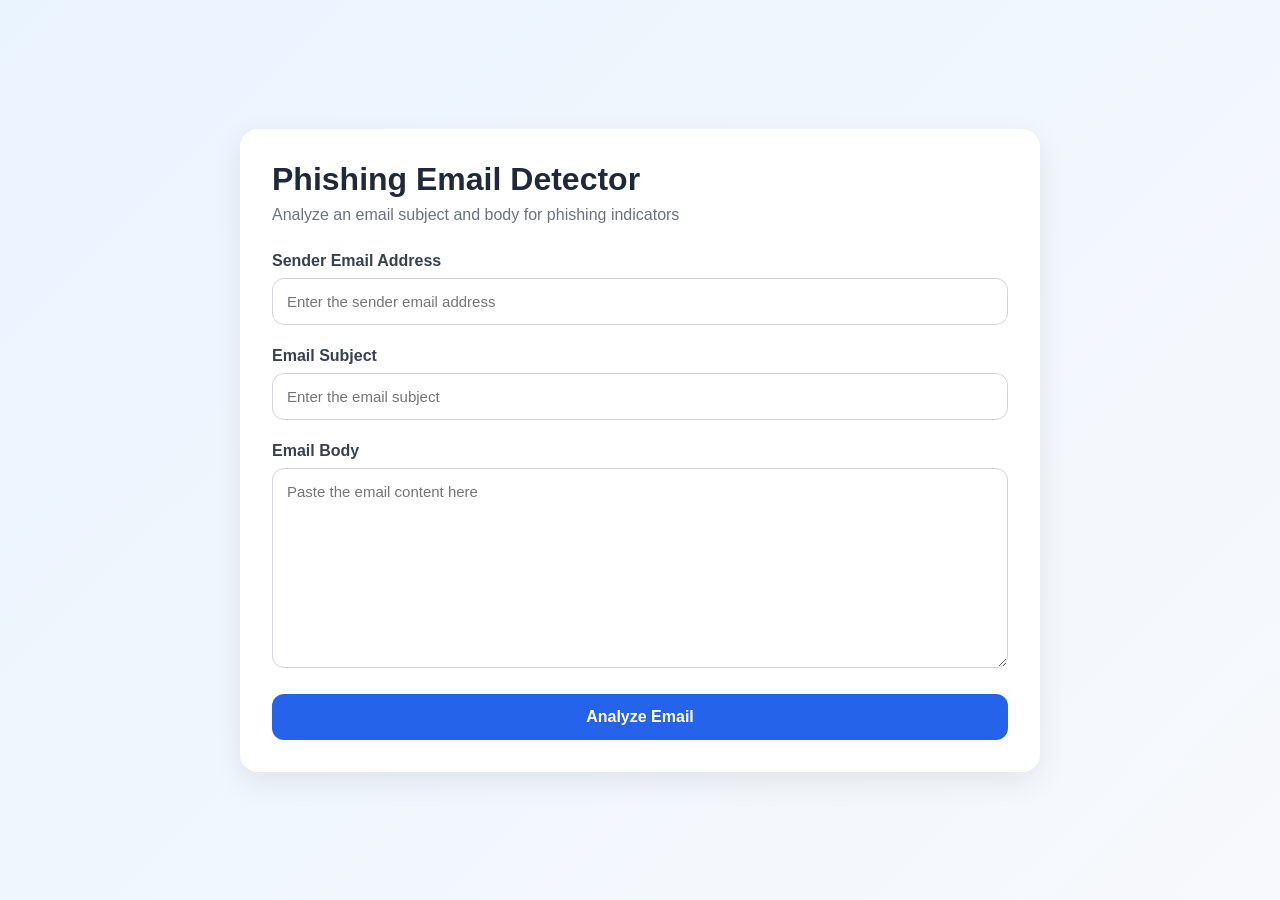
<file: part1-phishing-detector/index.html>
<!DOCTYPE html>
<html lang="en">
<head>
  <meta charset="UTF-8" />
  <!-- Makes the site responsive on mobile screens -->
  <meta name="viewport" content="width=device-width, initial-scale=1.0" />
  <title>Phishing Email Detector</title>
  <!-- Link to CSS file for styling -->
  <link rel="stylesheet" href="style.css" />
</head>
<body>
  <div class="container">
    <div class="card">
      <!-- Main title -->
      <h1>Phishing Email Detector</h1>
      <p class="subtitle">Analyze an email subject and body for phishing indicators</p>

      <!-- Sender email input -->
      <div class="form-group">
        <label for="senderEmail">Sender Email Address</label>
        <input
          type="email"
          id="senderEmail"
          placeholder="Enter the sender email address"
        />
      </div>

      <!-- Email subject input -->
      <div class="form-group">
        <label for="subject">Email Subject</label>
        <input
          type="text"
          id="subject"
          placeholder="Enter the email subject"
        />
      </div>

      <!-- Email body input -->
      <div class="form-group">
        <label for="body">Email Body</label>
        <textarea
          id="body"
          rows="10"
          placeholder="Paste the email content here"
        ></textarea>
      </div>

      <!-- Button that triggers the main JS function -->
      <button id="analyzeBtn" onclick="analyzeEmail()">Analyze Email</button>

      <!-- Result section (hidden by default, shown after analysis) -->
      <div id="result" class="result hidden">
        <h2>Analysis Result</h2>
        <!-- Final verdict text -->
        <p id="verdict"></p>

        <div id="indicatorsSection">
          <h3>Detected Indicators</h3>
          <!-- List of detected suspicious indicators -->
          <ul id="indicatorsList"></ul>
        </div>
      </div>
    </div>
  </div>

  <!-- Link to JavaScript file that contains all detection logic -->
  <script src="script.js"></script>
</body>
</html>
</file>
<file: part1-phishing-detector/style.css>
/* Reset basic styles for all elements */
* {
  box-sizing: border-box; /* Makes width/height include padding and border */
  margin: 0;
  padding: 0;
  font-family: Arial, sans-serif;
}

/* Center the app on the screen with a gradient background */
body {
  background: linear-gradient(135deg, #eaf4ff, #f7f9fc);
  min-height: 100vh; /* Full screen height */
  display: flex;
  justify-content: center; /* Horizontal center */
  align-items: center; /* Vertical center */
  padding: 30px;
}

/* Wrapper that limits width of the app */
.container {
  width: 100%;
  max-width: 800px;
}

/* Main card UI */
.card {
  background-color: #ffffff;
  border-radius: 18px;
  box-shadow: 0 10px 30px rgba(0, 0, 0, 0.08);
  padding: 32px;
}

/* Main title styling */
h1 {
  font-size: 32px;
  margin-bottom: 8px;
  color: #1f2937;
}

/* Subtitle text under the title */
.subtitle {
  color: #6b7280;
  margin-bottom: 28px;
  font-size: 16px;
}

/* Each input section spacing */
.form-group {
  margin-bottom: 22px;
}

/* Label styling */
label {
  display: block;
  margin-bottom: 8px;
  font-weight: bold;
  color: #374151;
}

/* Input and textarea basic styling */
input,
textarea {
  width: 100%;
  padding: 14px;
  border: 1px solid #d1d5db;
  border-radius: 12px;
  font-size: 15px;
  outline: none;
  transition: 0.2s ease;
}

/* Highlight input when focused */
input:focus,
textarea:focus {
  border-color: #3b82f6;
  box-shadow: 0 0 0 3px rgba(59, 130, 246, 0.15);
}

/* Allow resizing only vertically */
textarea {
  resize: vertical;
}

/* Main button styling */
button {
  width: 100%;
  padding: 14px;
  background-color: #2563eb;
  color: white;
  font-size: 16px;
  font-weight: bold;
  border: none;
  border-radius: 12px;
  cursor: pointer;
  transition: 0.2s ease;
}

/* Button hover effect */
button:hover {
  background-color: #1d4ed8;
}

/* Result box styling */
.result {
  margin-top: 28px;
  padding: 20px;
  border-radius: 14px;
  background-color: #f9fafb;
  border: 1px solid #e5e7eb;
}

/* Result title */
.result h2 {
  margin-bottom: 14px;
  color: #111827;
}

/* Section titles inside result */
.result h3 {
  margin-top: 18px;
  margin-bottom: 10px;
  color: #1f2937;
}

/* Verdict text (risk level) */
#verdict {
  font-size: 18px;
  font-weight: bold;
}

/* List of detected indicators */
#indicatorsList {
  padding-left: 20px;
  color: #374151;
}

/* Each list item spacing */
#indicatorsList li {
  margin-bottom: 8px;
}

/* Used to hide the result before analysis */
.hidden {
  display: none;
}

/* Green text for safe result */
.safe {
  color: #059669;
}

/* Red text for dangerous result */
.danger {
  color: #dc2626;
}
</file>
